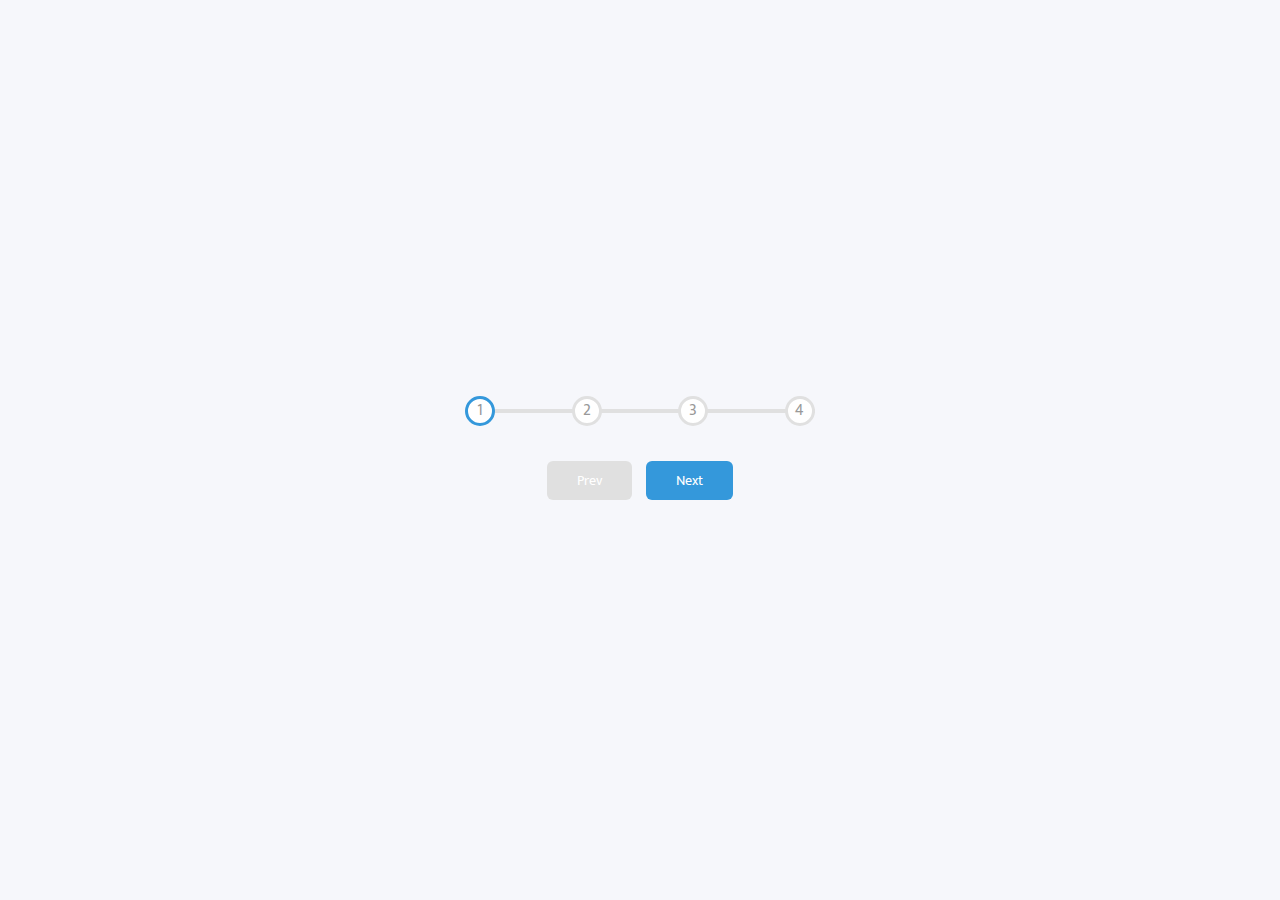
<file: progress-steps/index.html>
<!DOCTYPE html>
<html lang="en">
<head>
    <meta charset="UTF-8">
    <meta http-equiv="X-UA-Compatible" content="IE=edge">
    <meta name="viewport" content="width=device-width, initial-scale=1.0">
    <link rel="stylesheet" href="style.css">
    <title>Progress Steps</title>
</head>
<body>

    <div class="container">
        <div class="progress-container">
            <div id="progress" class="progress"></div>
            <div class="circle circle-active">1</div>
            <div class="circle">2</div>
            <div class="circle">3</div>
            <div class="circle">4</div>
        </div>
        <button class="btn" id="prev" disabled>Prev</button>
        <button class="btn" id="next">Next</button>
    </div>
  





    <script src="script.js"></script>
</body>
</html>
</file>
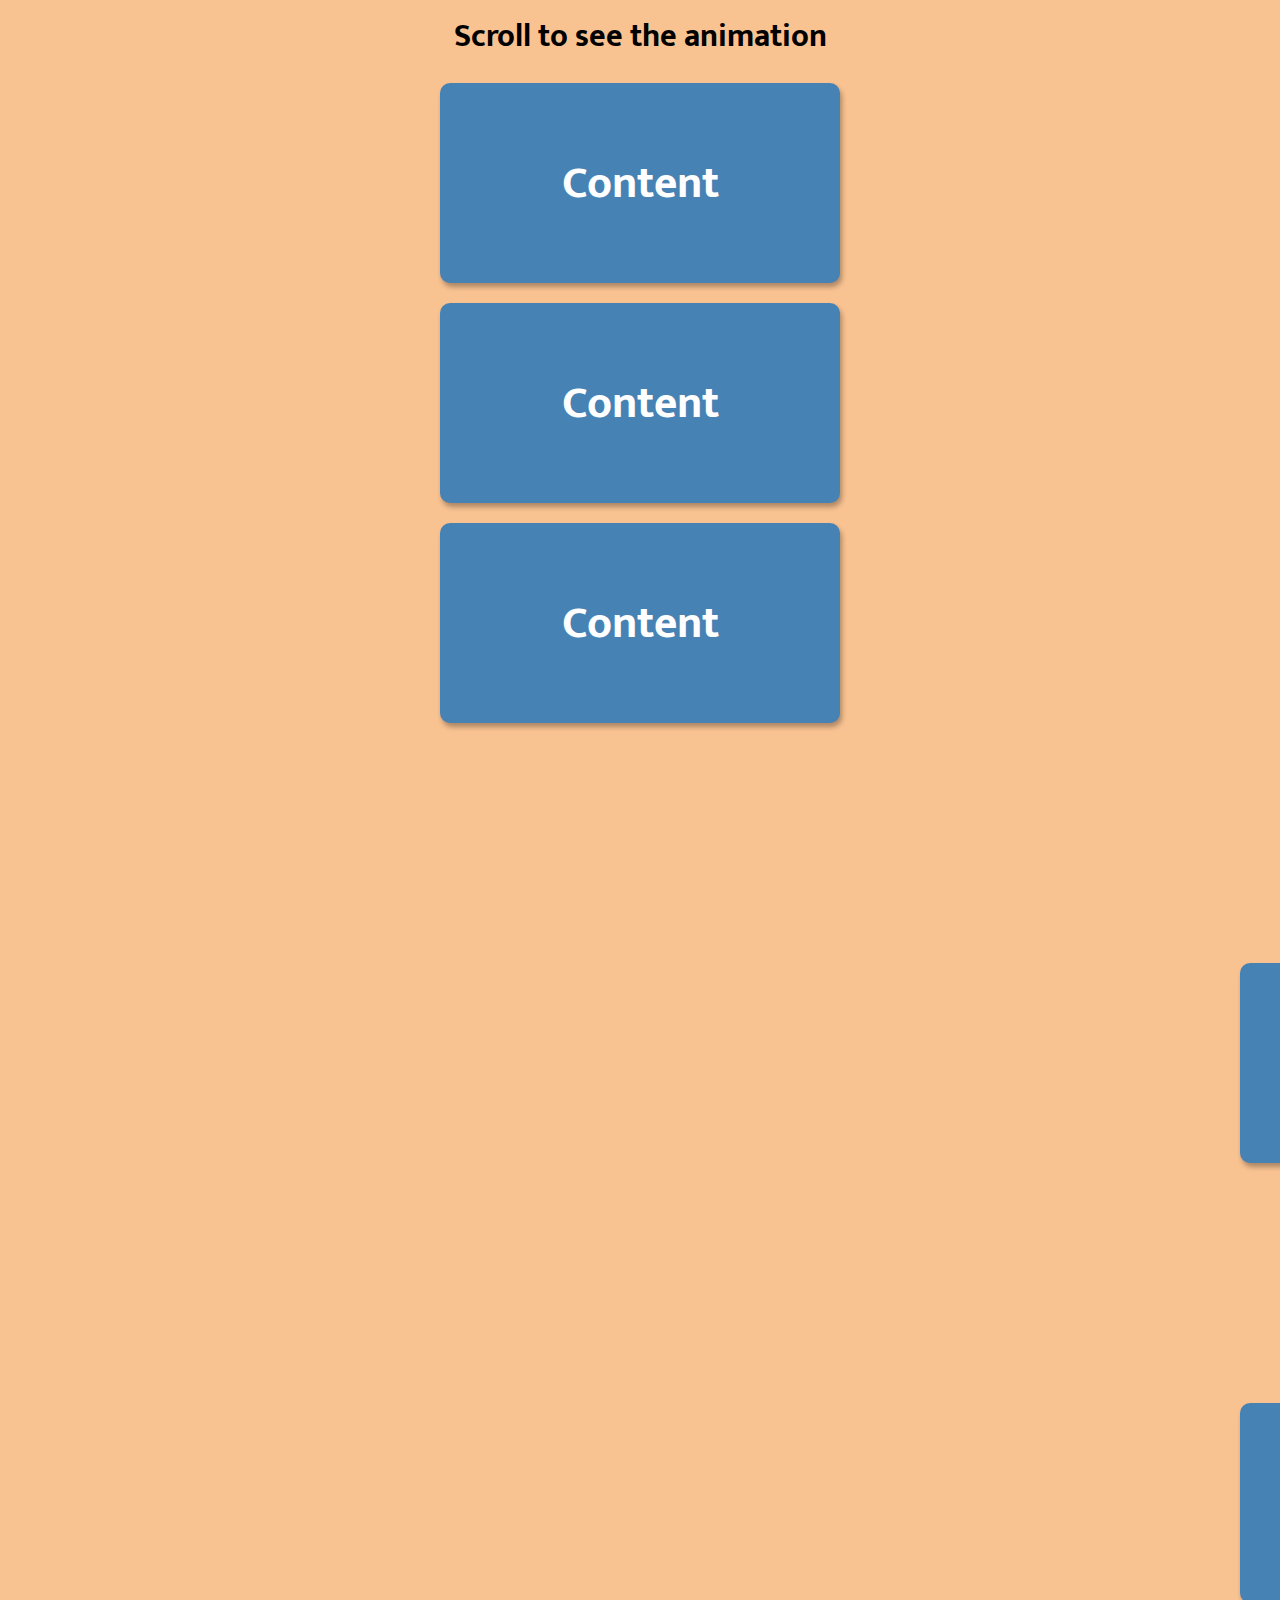
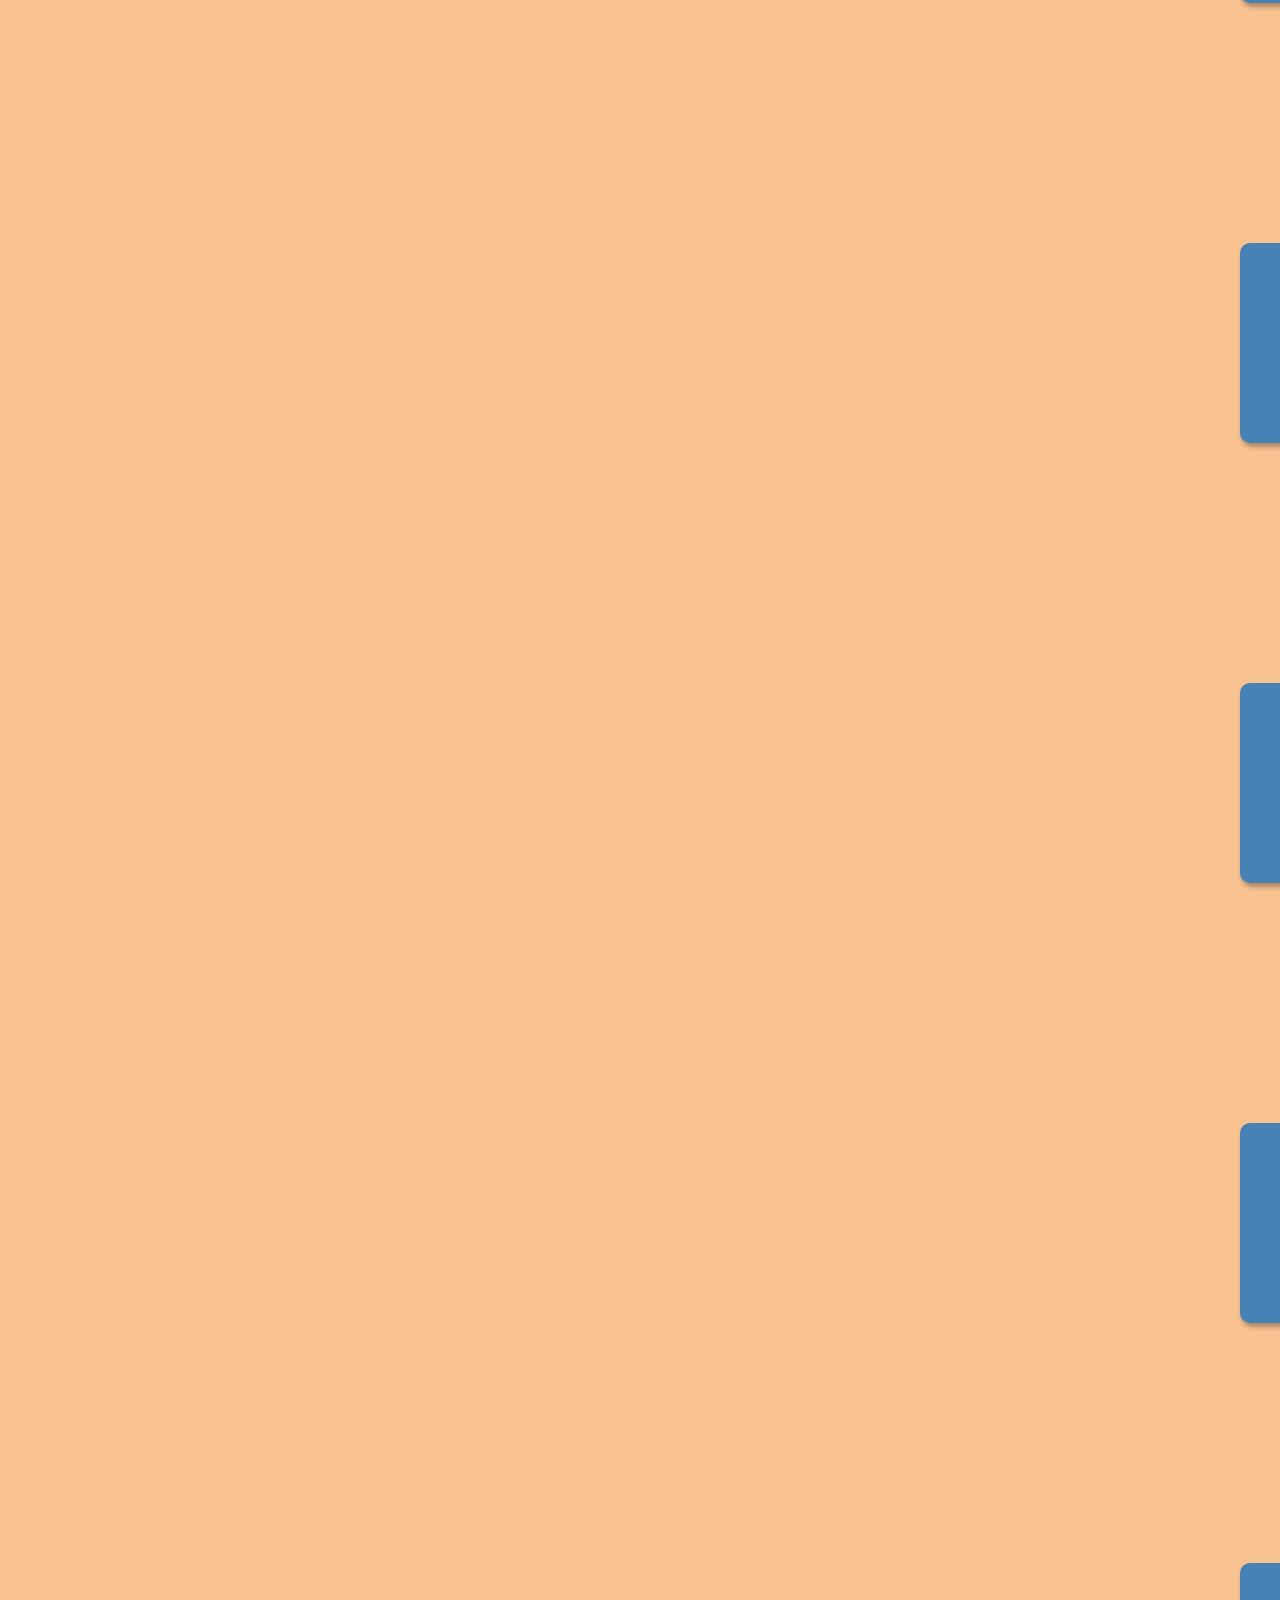
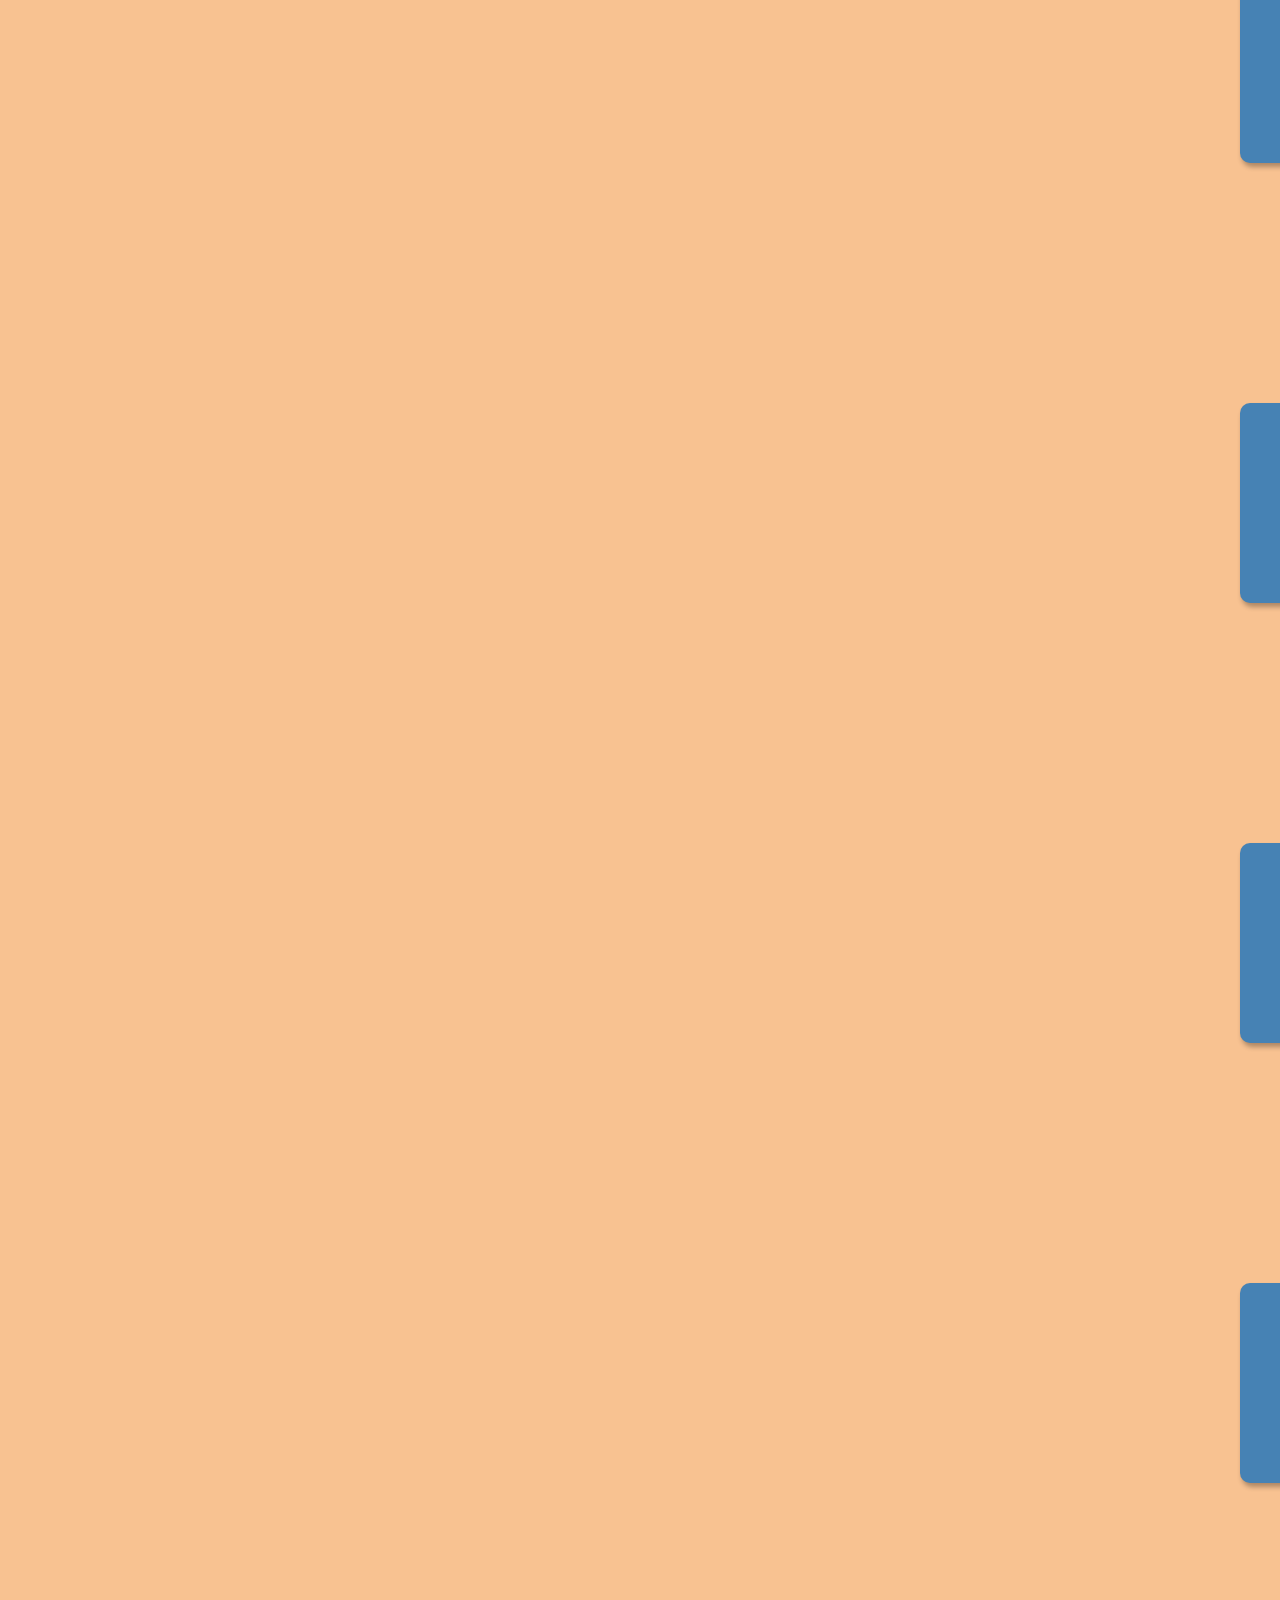
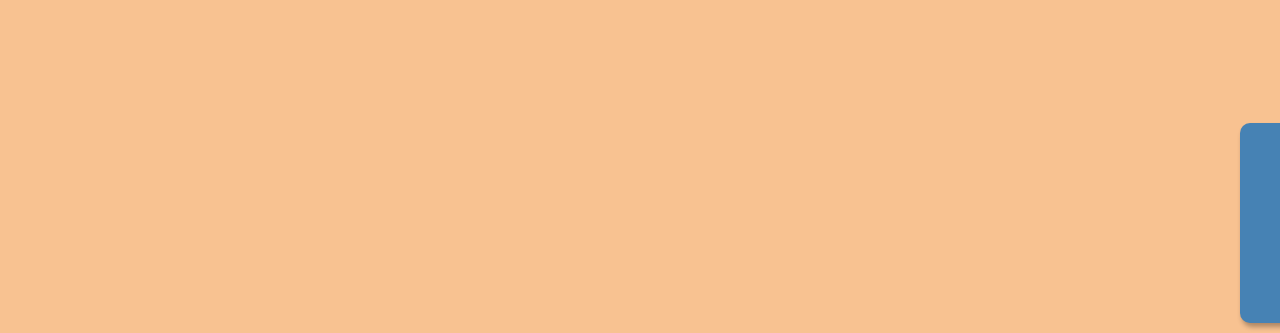
<file: scroll-animation/index.html>
<!DOCTYPE html>
<html lang="en">
<head>
    <meta charset="UTF-8">
    <meta http-equiv="X-UA-Compatible" content="IE=edge">
    <meta name="viewport" content="width=device-width, initial-scale=1.0">
    <link rel="stylesheet" href="style.css">
    <title>Scroll Animation</title>
</head>
<body>

   <h1>Scroll to see the animation</h1>
   <div class="box"><h2>Content</h2></div>
   <div class="box"><h2>Content</h2></div>
   <div class="box"><h2>Content</h2></div>
   <div class="box"><h2>Content</h2></div>
   <div class="box"><h2>Content</h2></div>
   <div class="box"><h2>Content</h2></div>
   <div class="box"><h2>Content</h2></div>
   <div class="box"><h2>Content</h2></div>
   <div class="box"><h2>Content</h2></div>
   <div class="box"><h2>Content</h2></div>
   <div class="box"><h2>Content</h2></div>
   <div class="box"><h2>Content</h2></div>
   <div class="box"><h2>Content</h2></div>
   <div class="box"><h2>Content</h2></div>
   <div class="box"><h2>Content</h2></div>
   <div class="box"><h2>Content</h2></div>
   <div class="box"><h2>Content</h2></div>
   <div class="box"><h2>Content</h2></div>
   <div class="box"><h2>Content</h2></div>
   <div class="box"><h2>Content</h2></div>
   <div class="box"><h2>Content</h2></div>
   <div class="box"><h2>Content</h2></div>
   <div class="box"><h2>Content</h2></div>
  





    <script src="script.js"></script>
</body>
</html>
</file>
<file: progress-steps/style.css>
@import url('https://fonts.googleapis.com/css2?family=Mukta&display=swap');

:root {
  --line-border-fill: #3498db;
  --line-border-empty: #e0e0e0;
}

* {
  box-sizing: border-box;
  font-family: 'Mukta', sans-serif;
}

body {
  background-color: #f6f7fb;
  font-family: 'Mukta', sans-serif;
  display: flex;
  flex-direction: column;
  align-items: center;
  justify-content: center;
  height: 100vh;
  overflow: hidden;
  margin: 0;
}

.container {
  text-align: center;
}

.progress-container {
  display: flex;
  justify-content: space-between;
  position: relative;
  margin-bottom: 30px;
  max-width: 100%;
  width: 350px;
}

.progress-container::before {
  content: '';
  background-color: var(--line-border-empty);
  position: absolute;
  top: 50%;
  left: 0;
  transform: translateY(-50%);
  height: 4px;
  width: 100%;
  z-index: -1;
}

.progress {
  background-color: var(--line-border-fill);
  position: absolute;
  top: 50%;
  left: 0;
  transform: translateY(-50%);
  height: 4px;
  width: 0%;
  z-index: -1;
  transition: 0.4s ease;
}

.circle {
  background-color: white;
  color: #999;
  border-radius: 50%;
  height: 30px;
  width: 30px;
  display: flex;
  align-items: center;
  justify-content: center;
  border: 3px solid var(--line-border-empty);
  transition: 0.4s ease;
}

.circle-active {
  border-color: var(--line-border-fill);
}

.btn {
  background-color: var(--line-border-fill);
  color: #fff;
  border: 0;
  cursor: pointer;
  font-family: inherit;
  padding: 8px 30px;
  border-radius: 6px;
  margin: 5px;
  font-size: 14px;
}

.btn:active {
  transform: scale(0.98);
}

.btn:focus {
  outline: none;
}

.btn:disabled {
  background-color: var(--line-border-empty);
  cursor: not-allowed;
}
</file>
<file: scroll-animation/style.css>
@import url('https://fonts.googleapis.com/css2?family=Mukta&display=swap');

* {
  box-sizing: border-box;
  font-family: 'Mukta', sans-serif;
}

body {
  background-color: #f8c291;
  font-family: 'Mukta', sans-serif;
  display: flex;
  flex-direction: column;
  align-items: center;
  justify-content: center;
  margin: 0;
  overflow-x: hidden;
}

h1 {
  margin: 10px;
}

.box {
  background-color: steelblue;
  color: white;
  display: flex;
  align-items: center;
  justify-content: center;
  width: 400px;
  height: 200px;
  margin: 10px;
  border-radius: 10px;
  box-shadow: 2px 4px 5px rgba(0, 0, 0, 0.3);
  transform: translateX(200%);
  transition: transform 0.4s ease;
}

.box:nth-of-type(even) {
  transform: translateX(-400%);
}

.box.show {
  transform: translateX(0);
}

.box h2 {
  font-size: 45px;
}
</file>
